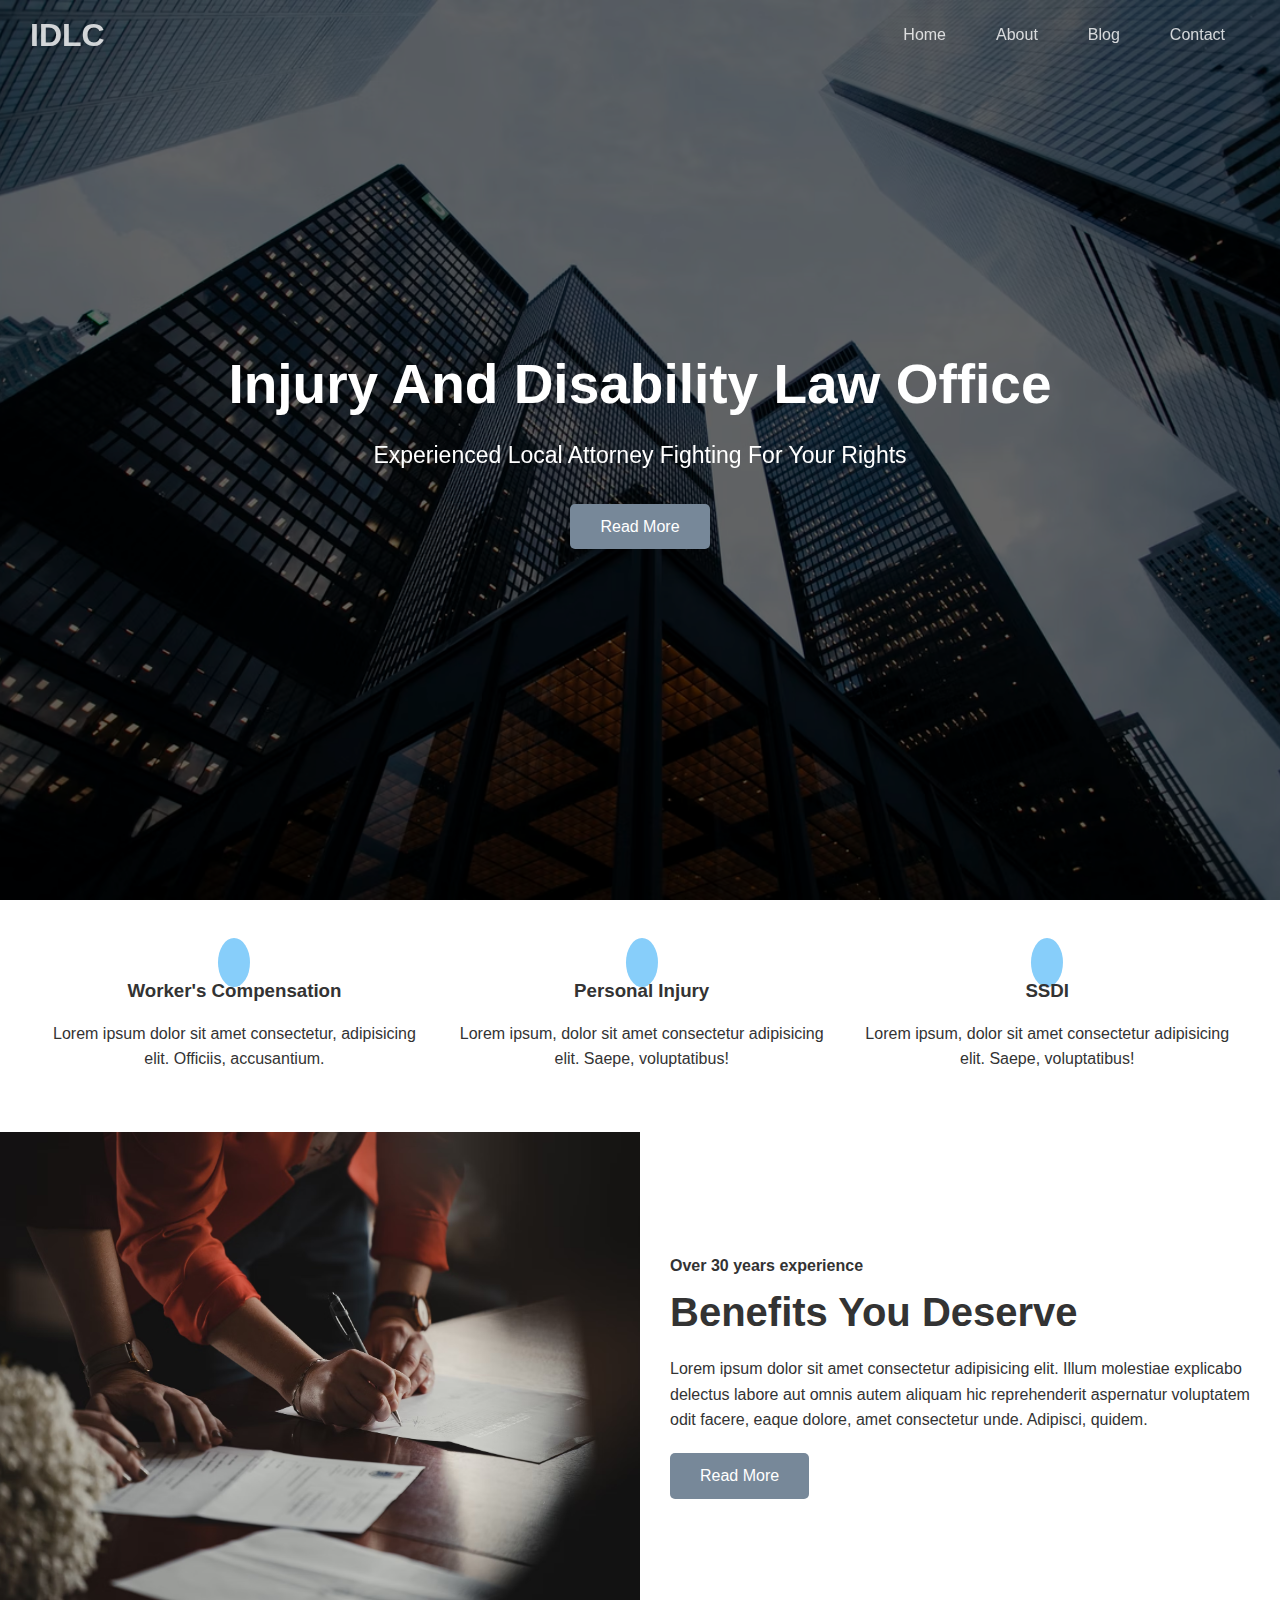
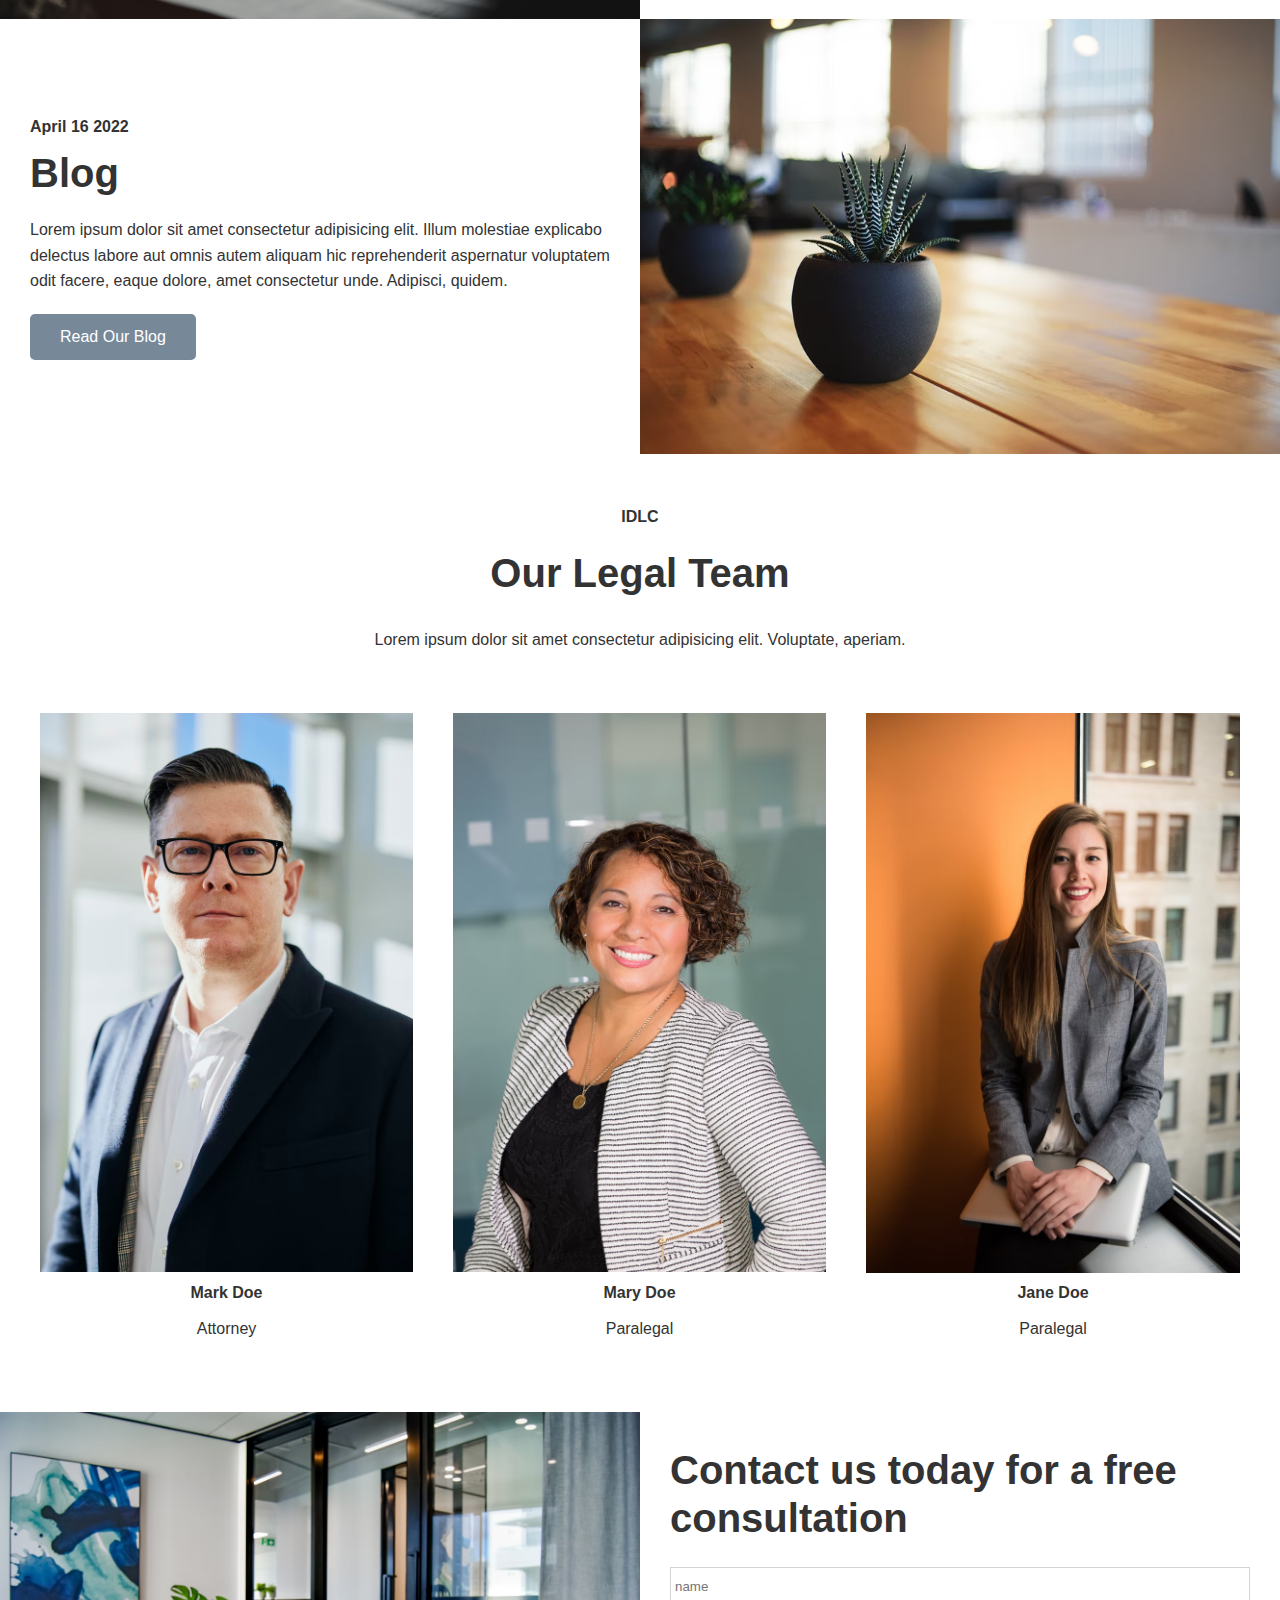
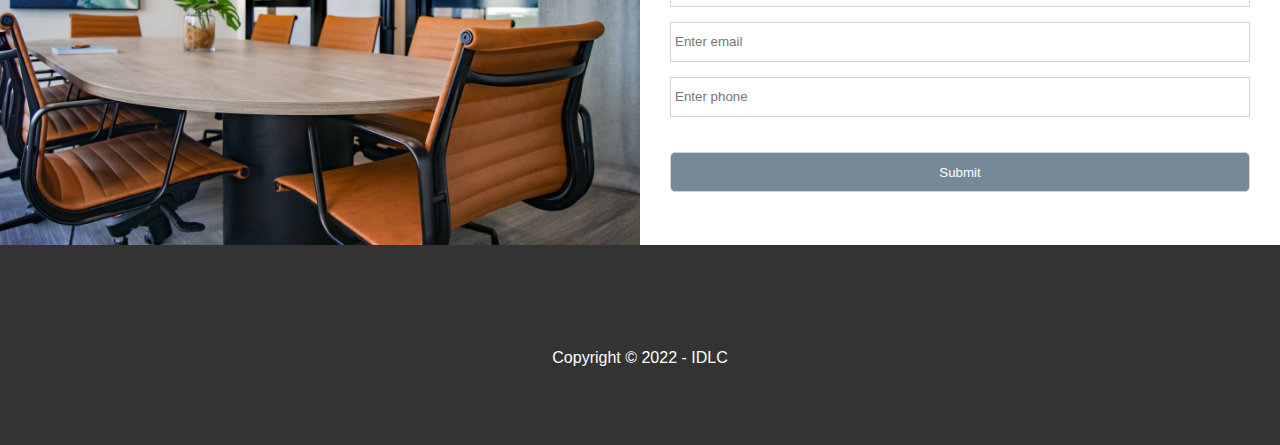
<file: index.html>
<!DOCTYPE html>
<html lang="en">
<head>
    <meta charset="UTF-8">
    <meta http-equiv="X-UA-Compatible" content="IE=edge">
    <meta name="viewport" content="width=device-width, initial-scale=1.0">
    <link rel="stylesheet" href="https://cdnjs.cloudflare.com/ajax/libs/font-awesome/6.1.1/css/all.min.css" integrity="sha512-KfkfwYDsLkIlwQp6LFnl8zNdLGxu9YAA1QvwINks4PhcElQSvqcyVLLD9aMhXd13uQjoXtEKNosOWaZqXgel0g==" crossorigin="anonymous" referrerpolicy="no-referrer" />
    <link rel="stylesheet" href="style.css">
    <link rel="stylesheet" href="utilities.css">
    <title>IDLC</title>
</head>
<body id="home">
    <header class="hero">
        <div id="navbar" class="navbar top">
            <h1 class="logo">IDLC</h1>
            <nav>
                <ul>
                    <li><a href="#home">Home</a></li>
                    <li><a href="#about">About</a></li>
                    <li><a href="#blog">Blog</a></li>
                    <li><a href="#contact">Contact</a></li>
                </ul>
            </nav>
        </div>
        <div class="content">
            <h1>Injury And Disability Law Office</h1>
            <p>Experienced Local Attorney Fighting For Your Rights</p>
            <a href="#about" class="btn">Read More</a>
        </div>
    </header>
    <main>
        <section id="about" class="icons">
            <div class="flex-items">
                <div>
                    <i class="fa-solid fa-scale-balanced fa-2x"></i>
                    <div>
                        <h3>Worker's Compensation</h3>
                        <p>Lorem ipsum dolor sit amet consectetur, adipisicing elit. Officiis, accusantium.</p>
                    </div>
                </div>
                <div>
                    <i class="fa-solid fa-circle-check fa-2x"></i>
                    <div>
                        <h3>Personal Injury</h3>
                        <p>Lorem ipsum, dolor sit amet consectetur adipisicing elit. Saepe, voluptatibus!</p>
                    </div>
                </div>
                <div>
                    <i class="fa-solid fa-gavel fa-2x"></i>
                    <div>
                        <h3>SSDI</h3>
                        <p>Lorem ipsum, dolor sit amet consectetur adipisicing elit. Saepe, voluptatibus!</p>
                    </div>
                </div>
            </div>
        </section>
        <section class="solutions flex-columns">
            <div class="row">
                <div class="column">
                    <div class="column-1">
                        <img src="./images/paper.avif" alt="">
                    </div>
                </div>
                <div class="column">
                    <div class="column-2">
                        <h4>Over 30 years experience</h4>
                        <h2>Benefits You Deserve</h2>
                        <p>Lorem ipsum dolor sit amet consectetur adipisicing elit. Illum molestiae explicabo delectus labore aut omnis autem aliquam hic reprehenderit aspernatur voluptatem odit facere, eaque dolore, amet consectetur unde. Adipisci, quidem.</p>
                        <a href="#blog" class="btn btn-outline">Read More</a>
                    </div>
                </div>
            </div>
        </section>
        <section id="blog" class="blog flex-columns flex-reverse">
            <div class="row">
                <div class="column">
                    <div class="column-1">
                        <img src="./images/plant.avif" alt="">
                    </div>
                </div>
                <div class="column">
                    <div class="column-2">
                        <h4>April 16 2022</h4>
                        <h2>Blog</h2>
                        <p>Lorem ipsum dolor sit amet consectetur adipisicing elit. Illum molestiae explicabo delectus labore aut omnis autem aliquam hic reprehenderit aspernatur voluptatem odit facere, eaque dolore, amet consectetur unde. Adipisci, quidem.</p>
                        <a href="blog.html" class="btn btn-outline">Read Our Blog</a>
                    </div>
                </div>
            </div>
        </section>
        <section id="team" class="team section-padding">
            <header class="section-header">
                <h4>IDLC</h4>
                <h2>Our Legal Team</h2>
                <p>Lorem ipsum dolor sit amet consectetur adipisicing elit. Voluptate, aperiam.</p>
            </header>
            <div class="flex-items">
                <div>
                    <img src="./images/att.avif" alt="">
                    <h4>Mark Doe</h4>
                    <p>Attorney</p>
                </div>
                <div>
                    <img src="./images/para1.avif" alt="">
                    <h4>Mary Doe</h4>
                    <p>Paralegal</p>
                </div>
                <div>
                    <img src="./images/para2.avif" alt="">
                    <h4>Jane Doe</h4>
                    <p>Paralegal</p>
                </div>
            </div>
        </section>
        <section id="contact" class="contact flex-columns">
            <div class="row">
                <div class="column">
                    <div class="column-1">
                        <img src="./images/footer.avif" alt="">
                    </div>
                </div>
                <div class="column">
                    <div class="column-2">
                        <h2 class="cont-text">Contact us today for a free consultation</h2>
                        <form action="" class="callback-form">
                            <div class="form-control">
                                <label for="name"></label>
                                <input type="text" name="name" id="name" placeholder="name">
                            </div>
                            <div class="form-control">
                                <label for="email"></label>
                                <input type="email" name="email" id="email" placeholder="Enter email">
                            </div>
                            <div class="form-control">
                                <label for="phone"></label>
                                <input type="text" name="phone" id="phone" placeholder="Enter phone">
                            </div>
                            <input type="submit" name="send" id="submit" class="btn">
                        </form>
                    </div>
                </div>
            </div>
        </section>
    </main>
    <footer class="footer bg-dark">
        <div class="social">
            <a href="#"><i class="fa-brands fa-instagram fa-2x"></i></a>
            <a href="#"><i class="fa-brands fa-linkedin fa-2x"></i></a>
            <a href="#"><i class="fa-brands fa-facebook fa-2x"></i></a>
            <a href="#"><i class="fa-brands fa-youtube fa-2x"></i></a>
        </div>
        <p>Copyright &copy; 2022 - IDLC</p>
    </footer>

    <script src="https://code.jquery.com/jquery-3.6.0.min.js" integrity="sha256-/xUj+3OJU5yExlq6GSYGSHk7tPXikynS7ogEvDej/m4=" crossorigin="anonymous"></script>
    
    <script src="app.js"></script>
</body>
</html>
</file>
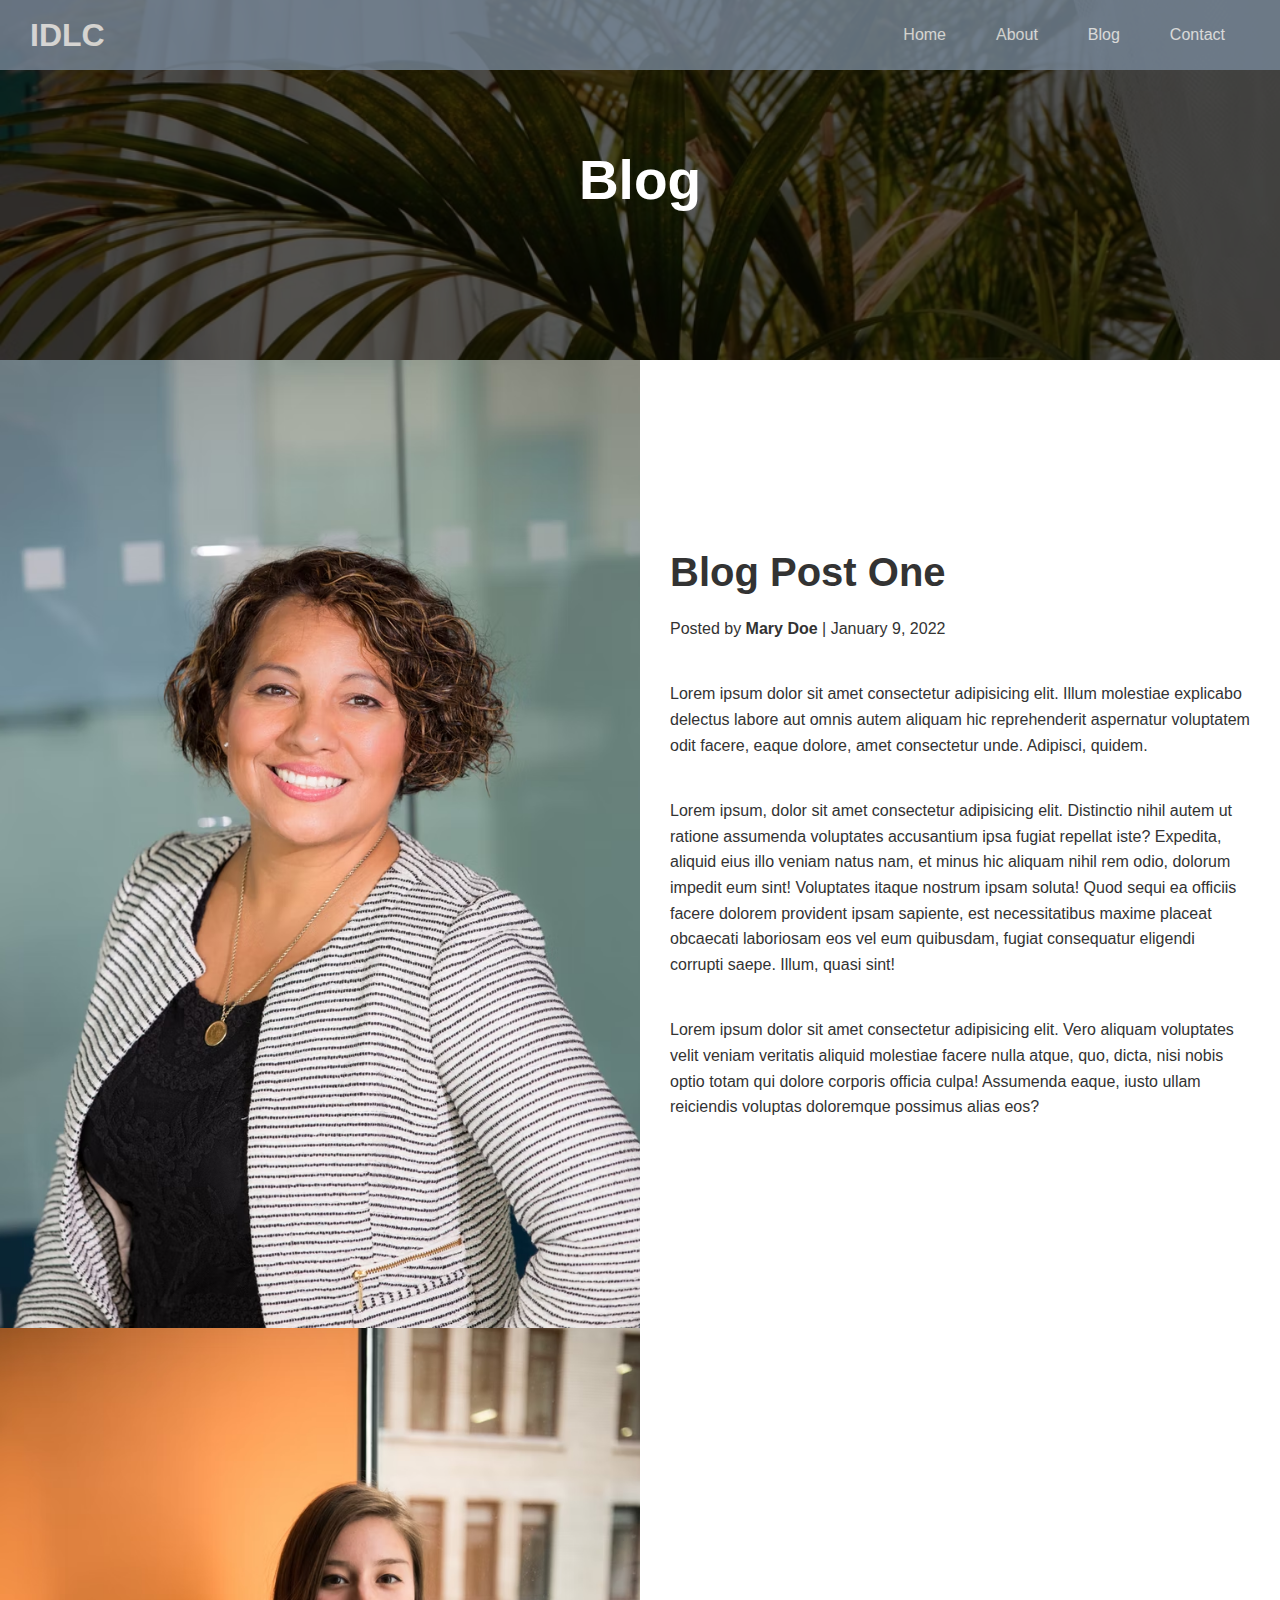
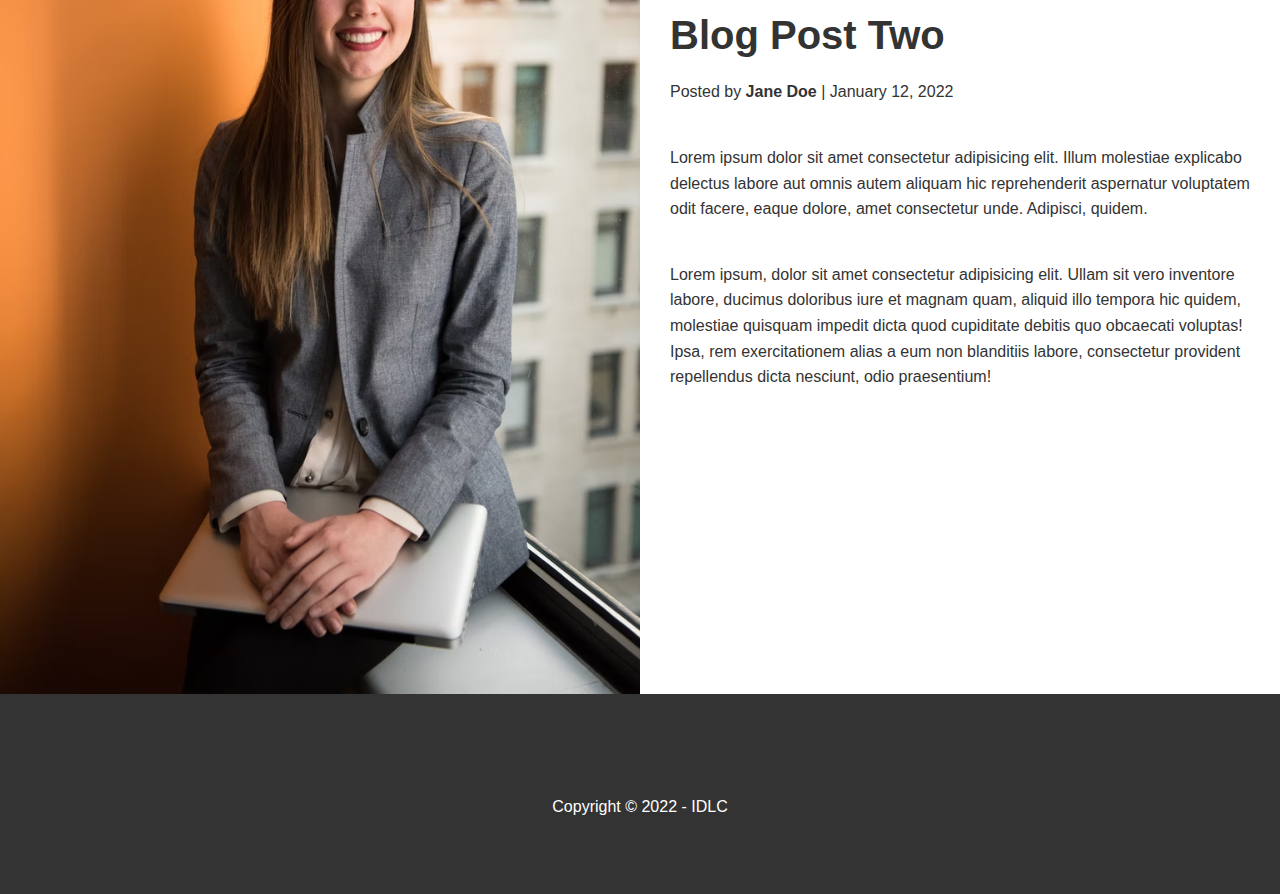
<file: blog.html>
<!DOCTYPE html>
<html lang="en">
<head>
    <meta charset="UTF-8">
    <meta http-equiv="X-UA-Compatible" content="IE=edge">
    <meta name="viewport" content="width=device-width, initial-scale=1.0">
    <link rel="stylesheet" href="https://cdnjs.cloudflare.com/ajax/libs/font-awesome/6.1.1/css/all.min.css" integrity="sha512-KfkfwYDsLkIlwQp6LFnl8zNdLGxu9YAA1QvwINks4PhcElQSvqcyVLLD9aMhXd13uQjoXtEKNosOWaZqXgel0g==" crossorigin="anonymous" referrerpolicy="no-referrer" />
    <link rel="stylesheet" href="style.css">
    <link rel="stylesheet" href="utilities.css">
    <title>IDLC Blog</title>
</head>
<body id="home">
    <header class="hero blog">
        <div id="navbar" class="navbar">
            <h1 class="logo">IDLC</h1>
            <nav>
                <ul>
                    <li><a href="index.html">Home</a></li>
                    <li><a href="index.html#about">About</a></li>
                    <li><a href="index.html#blog">Blog</a></li>
                    <li><a href="index.html#contact">Contact</a></li>
                </ul>
            </nav>
        </div>
        <div class="content">
            <h1>Blog</h1>
        </div>
    </header>
    <main>
        <article class="flex-columns">
            <div class="row">
                <div class="column">
                    <div class="column-1">
                        <img src="./images/para1.avif" alt="">
                    </div>
                </div>
                <div class="column">
                    <div class="column-2">
                        <h2>Blog Post One</h2>
                        <p>Posted by <strong>Mary Doe</strong> | January 9, 2022</p>
                        <p>Lorem ipsum dolor sit amet consectetur adipisicing elit. Illum molestiae explicabo delectus labore aut omnis autem aliquam hic reprehenderit aspernatur voluptatem odit facere, eaque dolore, amet consectetur unde. Adipisci, quidem.</p>

                        <p>Lorem ipsum, dolor sit amet consectetur adipisicing elit. Distinctio nihil autem ut ratione assumenda voluptates accusantium ipsa fugiat repellat iste? Expedita, aliquid eius illo veniam natus nam, et minus hic aliquam nihil rem odio, dolorum impedit eum sint! Voluptates itaque nostrum ipsam soluta! Quod sequi ea officiis facere dolorem provident ipsam sapiente, est necessitatibus maxime placeat obcaecati laboriosam eos vel eum quibusdam, fugiat consequatur eligendi corrupti saepe. Illum, quasi sint!</p>

                        <p>Lorem ipsum dolor sit amet consectetur adipisicing elit. Vero aliquam voluptates velit veniam veritatis aliquid molestiae facere nulla atque, quo, dicta, nisi nobis optio totam qui dolore corporis officia culpa! Assumenda eaque, iusto ullam reiciendis voluptas doloremque possimus alias eos?</p>
                    </div>
                </div>
            </div>
        </article>
        <article class="flex-columns">
            <div class="row">
                <div class="column">
                    <div class="column-1">
                        <img src="./images/para2.avif" alt="">
                    </div>
                </div>
                <div class="column">
                    <div class="column-2">
                        <h2>Blog Post Two</h2>
                        <p>Posted by <strong>Jane Doe</strong> | January 12, 2022</p>
                        <p>Lorem ipsum dolor sit amet consectetur adipisicing elit. Illum molestiae explicabo delectus labore aut omnis autem aliquam hic reprehenderit aspernatur voluptatem odit facere, eaque dolore, amet consectetur unde. Adipisci, quidem.</p>

                        <p>Lorem ipsum, dolor sit amet consectetur adipisicing elit. Ullam sit vero inventore labore, ducimus doloribus iure et magnam quam, aliquid illo tempora hic quidem, molestiae quisquam impedit dicta quod cupiditate debitis quo obcaecati voluptas! Ipsa, rem exercitationem alias a eum non blanditiis labore, consectetur provident repellendus dicta nesciunt, odio praesentium!</p>
                    </div>
                </div>
            </div>
        </article>
    </main>
    <footer class="footer bg-dark">
        <div class="social">
            <a href="#"><i class="fa-brands fa-instagram fa-2x"></i></a>
            <a href="#"><i class="fa-brands fa-linkedin fa-2x"></i></a>
            <a href="#"><i class="fa-brands fa-facebook fa-2x"></i></a>
            <a href="#"><i class="fa-brands fa-youtube fa-2x"></i></a>
        </div>
        <p>Copyright &copy; 2022 - IDLC</p>
    </footer>

    <script src="app.js"></script>
</body>
</html>
</file>
<file: style.css>
*{
    margin: 0;
    padding: 0;
    box-sizing: border-box;
}

body{
    font-family: sans-serif;
    background: white;
    color: #333;
    line-height: 1.6;
}

ul{
    list-style-type: none;
}
a{
    color: #333;
    text-decoration: none;
}

h1, h2{
    line-height: 1.2;
}

p{
    margin: 10px 0;
}

img{
    width: 100%;
}

.navbar{
    display: flex;
    align-items: center;
    justify-content: space-between;
    background-color: lightslategray;
    color: white;
    opacity: 0.8;
    width: 100%;
    height: 70px;
    position: fixed;
    top: 0;
    padding: 0 30px;
    transition: 0.5s;
}
.navbar.top{
    background: transparent;
}

.navbar a{
    color: white;
    padding: 10px 20px;
    margin: 0 5px;
}

.navbar a:hover{
    border-bottom: lightsteelblue 2px solid;
}

.navbar ul{
    display: flex;
}

.hero{
    background: url(./images/headimg.avif) no-repeat center center/cover ;
    height: 100vh;
    position: relative;
    color: white;
}

.hero .content{
    display: flex;
    flex-direction: column;
    align-items: center;
    justify-content: center;
    height: 100%;
    padding: 0 20px;
}

.hero .content h1{
    font-size: 55px;
}

.hero .content p{
    font-size: 23px;
    max-width: 600px;
    margin: 20px 0 30px;
}

.hero::before{
    content: '';
    position: absolute;
    top: 0;
    left: 0;
    width: 100%;
    height: 100%;
    background-color: rgba(0,0,0,0.6);
}

.hero *{
    z-index: 10;
}

.hero.blog{
    background: url('./images/palm.avif') no-repeat center center/cover;
    height: 40vh;
}

.icons{
    padding: 30px;
}

.icons h3{
    margin-bottom: 15px;
}

.icons i{
    background-color: lightskyblue;
    color: white;
    padding: 1rem;
    border-radius: 50%;
    margin-bottom: 15px;
}

.callback-form{
    width: 100%;
    padding: 20px 0;
}

.callback-form label{
    display: block;
    margin-bottom: 5px;
}

.callback-form .form-control{
    margin-bottom: 15px;
}

.callback-form input{
    width: 100%;
    padding: 4px;
    height: 40px;
    border: lightgray 1px solid;
}

.callback-form .btn{
    padding: 12px 0;
    margin-top: 20px;
}

.footer{
    display: flex;
    flex-direction: column;
    align-items: center;
    justify-content: center;
    text-align: center;
    height: 200px;
}

.footer a{
    color: white;
}

.footer a:hover{
    color: lightsteelblue;
}

.footer .social > *{
    padding: 10px;
}

@media(max-width: 876px) {
    .navbar{
        flex-direction: column;
        height: 120px;
        padding: 20px;
    }
    .navbar a{
        padding: 10px 10px;
    }   
    .hero .content{
        text-align: center;
    }
    .flex-items{
        flex-direction: column;
    }
    .flex-columns .row{
        flex-direction: column;
    }
    .cont-text{
        text-align: center;
    }
    
}
</file>
<file: utilities.css>
.text-primary{
    color: lightsteelblue;
}

.text-secondary{
    color: lightslategray;
}

.btn{
    cursor: pointer;
    display: inline-block;
    padding: 10px 30px;
    color: white;
    background-color: lightslategray;
    border: none;
    border-radius: 5px;
}

.btn:hover{
    opacity: 0.9;
}

.btn-primary, .bg-primary{   
    background-color: lightsteelblue;
    color: white;
}
.btn-secondar, .bg-secondary{   
    background-color: lightslategray;
    color: white;
}
.btn-dark, .bg-dark{   
    background-color: #333;
    color: white;
}
.btn.light, .bg-light{
    background-color: lightgray;
}

.flex-items{
    display: flex;
    text-align: center;
    justify-content: center;
    height: 100%;
}

.flex-items > div{
    padding: 20px;
}

.flex-columns.flex-reverse .row{
    flex-direction: row-reverse;
}

.flex-columns .row{
    display: flex;
    /* flex-direction: row; */
    flex-wrap: wrap;
    width: 100%;
}

.flex-columns .column{
    display: flex;
    flex-direction: column;
    flex-basis: 100%;
    flex: 1;
}

.flex-columns .column-1,
.flex-columns .column-2{
    height: 100%;
}

.flex-columns img{
    width: 100%;
    height: 100%;
    object-fit: cover;
}

.flex-columns .column-2{
    display: flex;
    flex-direction: column;
    align-items: flex-start;
    justify-content: center;
    padding: 30px;
}

.flex-columns h2{
    font-size: 40px;
}

.flex-columns h4{
    margin-bottom: 10px;
}

.flex-columns p{
    margin: 20px 0;
}

.section-header{
    padding: 30px;
    display: flex;
    flex-direction: column;
    align-items: center;
    justify-content: center;
    text-align: center;
}

.section-header h2{
    font-size: 40px;
    margin: 20px 0;
}

.section-padding{
    padding: 20px 20px 40px;
}
</file>
